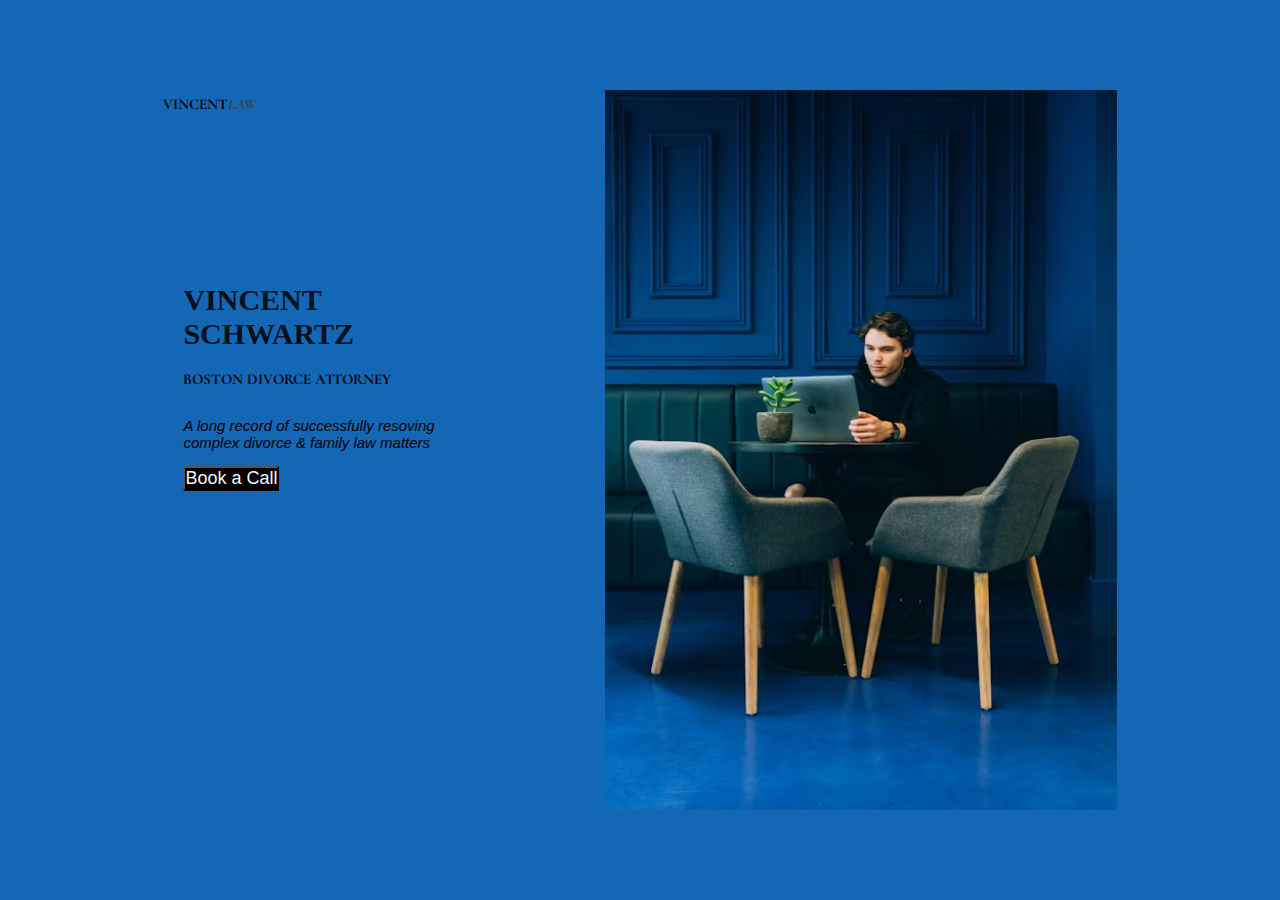
<file: index.html>
<!DOCTYPE html>
<html lang="en">
<head>
    <meta charset="UTF-8">
    <meta name="viewport" content="width=device-width, initial-scale=1.0">
    <title>home</title>
    <link rel="stylesheet" href="assests/css/style.css" />
    <link
      rel="stylesheet"
      href="https://cdnjs.cloudflare.com/ajax/libs/font-awesome/6.7.2/css/all.min.css"
      integrity="sha512-Evv84Mr4kqVGRNSgIGL/F/aIDqQb7xQ2vcrdIwxfjThSH8CSR7PBEakCr51Ck+w+/U6swU2Im1vVX0SVk9ABhg=="
      crossorigin="anonymous"
      referrerpolicy="no-referrer"
    />
</head>
<body>
    <div class="flex-container-main">
        
          <div class="flex-container-row">
            <div class="flex-container-left">
                <div class="logo">
                   <h4>VINCENT<span>LAW</span></h4>
                
                 
                <div class="content">
                    <h1>
                          VINCENT
                        
                           </br>
                          SCHWARTZ 
                    </h1>
                <br>
                    <h4>
                        BOSTON DIVORCE ATTORNEY
                    </h4>
                    <br>
                    <p>
                       A long record of successfully resoving
                    </br>
                       complex divorce & family law matters
                    </p>

                    <button class="book-call">Book a Call</button>
                    </div>
            </div>
                </div>
            <div class="flex-container-right">
                
              
             <div class="image">
                
                 <img src="assests/images/men.jpg" alt="the men">
                       

                    

          </div>
               
                    </div>
                </div>
            </div>
                </div>
    
       
    
</body>
</html>
</file>
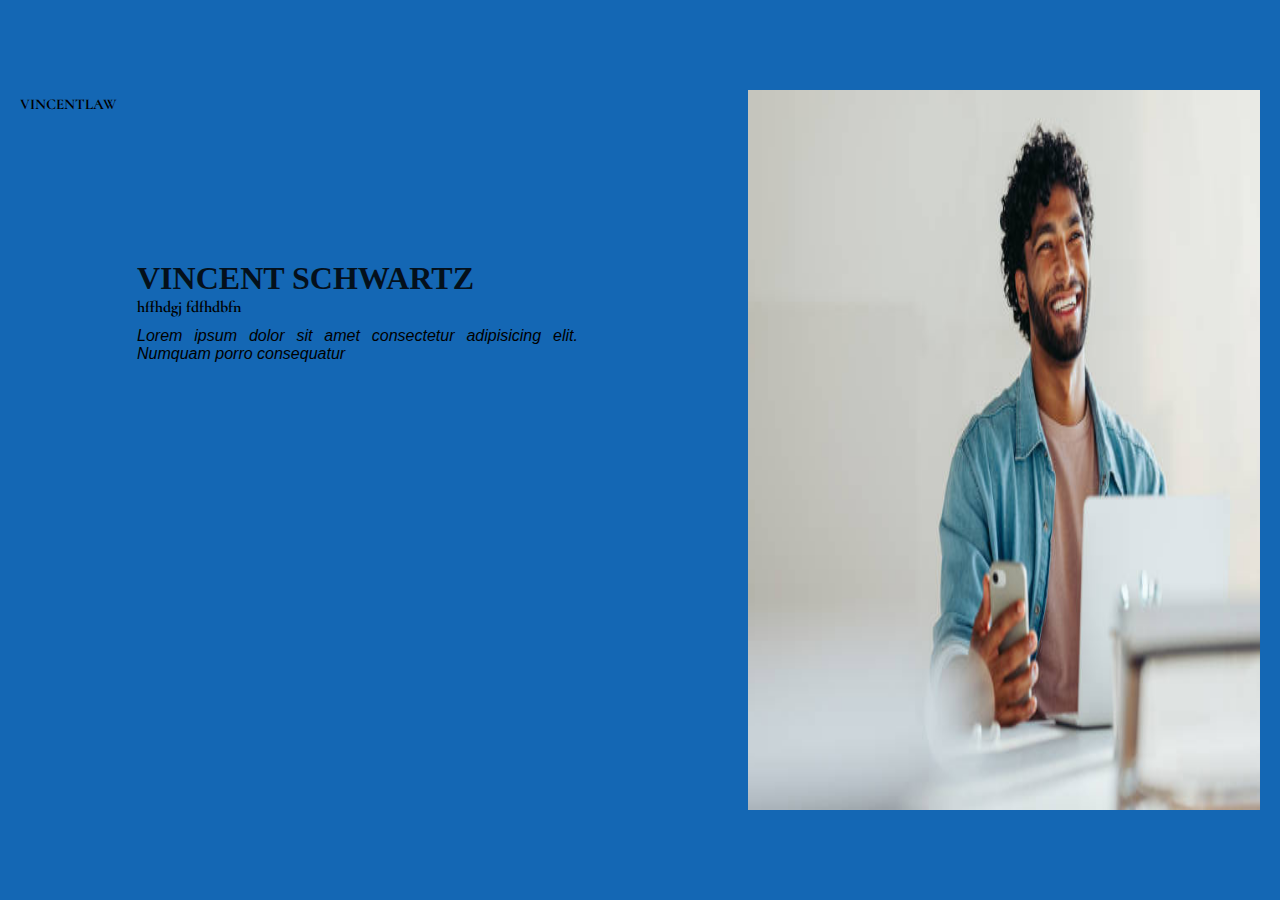
<file: home.html>
<!DOCTYPE html>
<html lang="en">
<head>
    <meta charset="UTF-8">
    <meta name="viewport" content="width=device-width, initial-scale=1.0">
    <title>Document</title>
    <link rel="stylesheet" href="assests/css/style.css" />
    <link
      rel="stylesheet"
      href="https://cdnjs.cloudflare.com/ajax/libs/font-awesome/6.7.2/css/all.min.css"
      integrity="sha512-Evv84Mr4kqVGRNSgIGL/F/aIDqQb7xQ2vcrdIwxfjThSH8CSR7PBEakCr51Ck+w+/U6swU2Im1vVX0SVk9ABhg=="
      crossorigin="anonymous"
      referrerpolicy="no-referrer"
    />
</head>
<body>
    <div class="flex-container-main">
        
            <div class="row">
                <div class="flex-container-left">
                    <div class="logo">
                        <h4>VINCENTLAW</h4>
                    </div>

                    <div class="content">
                        <h1>
                              VINCENT
                              SCHWARTZ
                        </h1>

                        <h4>
                            hffhdgj fdfhdbfn
                        </h4>
                        <p>
                            Lorem ipsum dolor sit amet consectetur 
                            adipisicing elit. Numquam porro consequatur 
    
                        </p>

                        <div class="button">

                        </div>
                </div>
                <div class="flex-container-right">
                    <div class="nav">


                    </div>

                    <div class="image">
                        <img src="assests/images/man.jpg" alt="the men">
                    </div>
                </div>
                   
                </div>
            </div>
        </div>
    
</body>
</html>
</file>
<file: assests/css/style.css>
@import url('https://fonts.googleapis.com/css2?family=Merriweather:ital,wght@0,300;0,400;0,700;0,900;1,300;1,400;1,700;1,900&display=swap');
@import url('https://fonts.googleapis.com/css2?family=Arsenal+SC:ital,wght@0,400;0,700;1,400;1,700&display=swap');
@import url('https://fonts.googleapis.com/css2?family=Cormorant:ital,wght@0,300..700;1,300..700&display=swap');

*{
    margin: 0;
    padding: 0;
    box-sizing: border-box;
}
body{
    background-color: rgb(20, 103, 180);
    min-height: 100vh;
    width: 100vw;
    display: flex;
    flex-wrap: wrap;
    justify-content: center;
    align-items: center;

}

.flex-container-main{
    margin: 20px;
    flex-direction: column;
    justify-content: center;
         
}

[class*="flex-container"]{
    display: flex;

}

.content{
    flex: 1;
    text-align: justify;
    padding: 20px;
}

.image img{
    display: flex;
    flex: 1.5;
    position: relative;
    height: 80vh;
    width: 40vw;
    margin-left: 150px;
    
}

  button {
    margin-top: 15px;
    background-color: rgb(7, 0, 0);
    color: aliceblue;
    font-size:18px;
    font-family: 'Gill Sans', 'Gill Sans MT', Calibri, 'Trebuchet MS', sans-serif;
}

.logo{
    font-family:Merriweather ;
    font-size: 15px;
    margin-top: 5px;
    margin-bottom:30px;
}
span{
    font-style: italic;
    color: #3b4044;
}


h1{
    margin-top: 150px;
    font-family:Arsenal;
    color: #04101b;

}

h4{
    font-family:Cormorant ;

}

 p{
    margin-top: 10px;
    font-family: 'Segoe UI', Tahoma, Geneva, Verdana, sans-serif;
    font-style: italic;
}

/*mobile responsive*/
@media(max-width:430px){
    .flex-container-row{
        display: flex;
        flex-direction: column-reverse;
    }
    .image img{
        margin-top:20px ;
        width:350px;
        height:50vh;
        align-items: center;
        margin-left: 10px;
        margin-right: 10px;
    }
    h1{
        font-size: 20px;
    }
    h4{
        font-size: 12px;
    }
    p{
        font-size:10px ;
    }
    .content{
        margin-left: 40px;
        margin-right: 40px;
        justify-content: center;
        align-items: center;
    }
    .logo{
        margin-top: 5px;
    }

}

/*tab screen*/

@media  (max-width:768px){
    .flex-container-main{
        display: flex;
    }
h1{
        margin-top:60px;
    }
   

}
</file>
